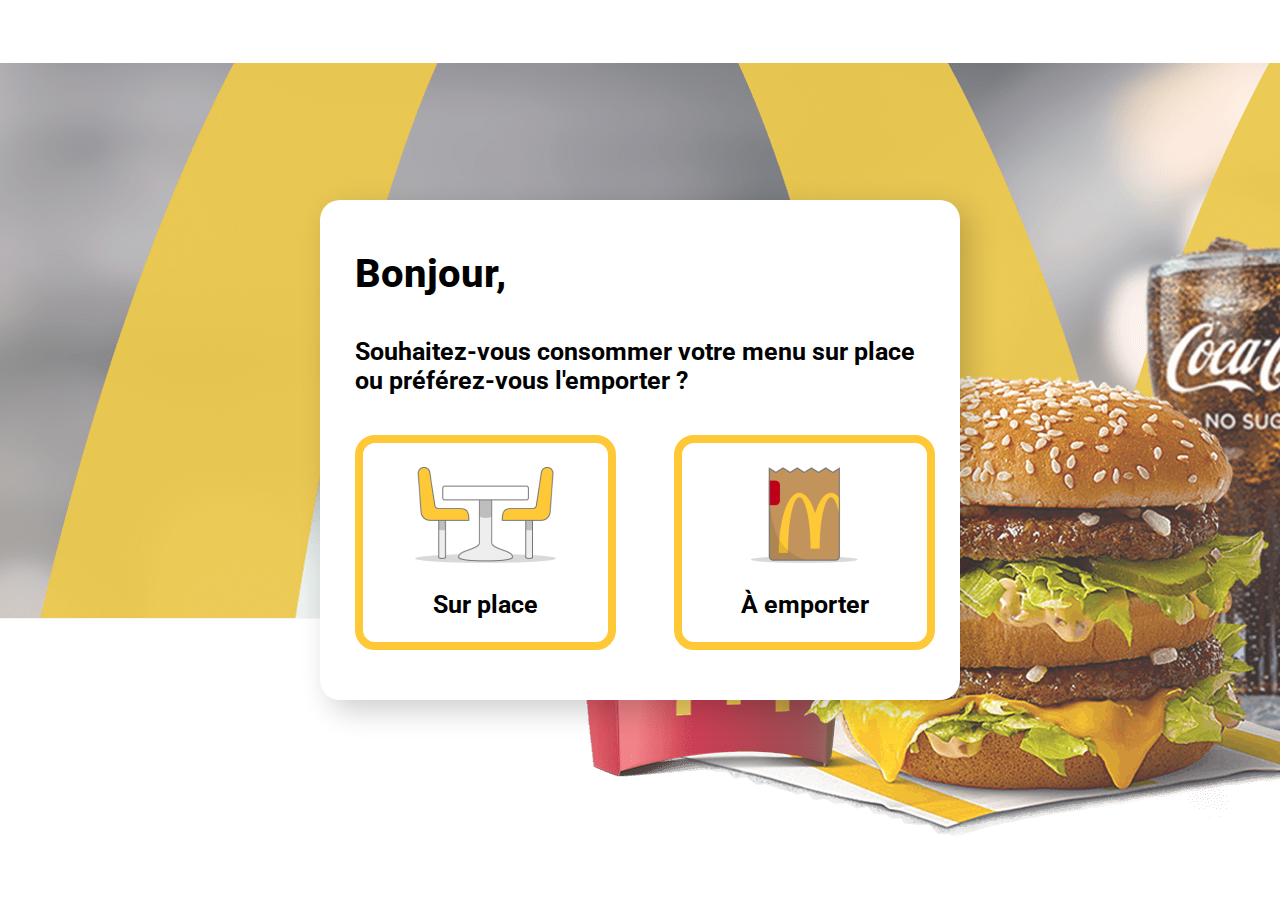
<file: index.html>
<!DOCTYPE html>
<html lang="fr">

<head>
    <meta charset="UTF-8">
    <meta name="viewport" content="width=device-width, initial-scale=1.0">
    <title>Accueil Wacdo</title>
    <link rel="stylesheet" href="CSS/style.css">

    <link rel="preconnect" href="https://fonts.googleapis.com">
    <link rel="preconnect" href="https://fonts.gstatic.com" crossorigin>
    <link
        href="https://fonts.googleapis.com/css2?family=Momo+Trust+Display&family=Roboto:ital,wght@0,100..900;1,100..900&display=swap"
        rel="stylesheet">
    

    <script>
        document.addEventListener("DOMContentLoaded", () => {
            const surPlaceClic = document.querySelector(".bonjour_item_3 a:first-child")
            const aEmporterClic = document.querySelector(".bonjour_item_3 a:last-child")
            
            surPlaceClic.addEventListener("click", () => {
                localStorage.setItem("SPouAEstorage", "Sur place")
            })

            aEmporterClic.addEventListener("click", () => {
                localStorage.setItem("SPouAEstorage", "À emporter")
            })
        })
    </script>


</head>

<body>
    <main class="banner">

        <img class="banner_img" src="ASSETS/images/mc_landing_banner.png" alt="bannière Wacdo">

        <section class="bonjour_container">
            <h1 class="bonjour_item_1">Bonjour,</h1>
            <p class="bonjour_item_2">Souhaitez-vous consommer votre menu sur place <br> ou préférez-vous l'emporter ?
            </p>


            <div class="bonjour_item_3">
                <a class="surplace_aemporter_item" href="choix.html">
                    <img class="table_chaise_img" src="ASSETS/images/illustration-sur-place.png"
                        alt="illustration Wacdo commander sur place">
                    <p class="surplace_txt">Sur place</p>
                </a>

                <a class="surplace_aemporter_item" href="choix.html">
                    <img class="sachet_img" src="ASSETS/images/illustration-a-emporter.png"
                        alt="illustration Wacdo commander à emporter">
                    <p class="aemporter_txt">À emporter</p>
                </a>
            </div>
        </section>
    </main>


</body>

</html>
</file>
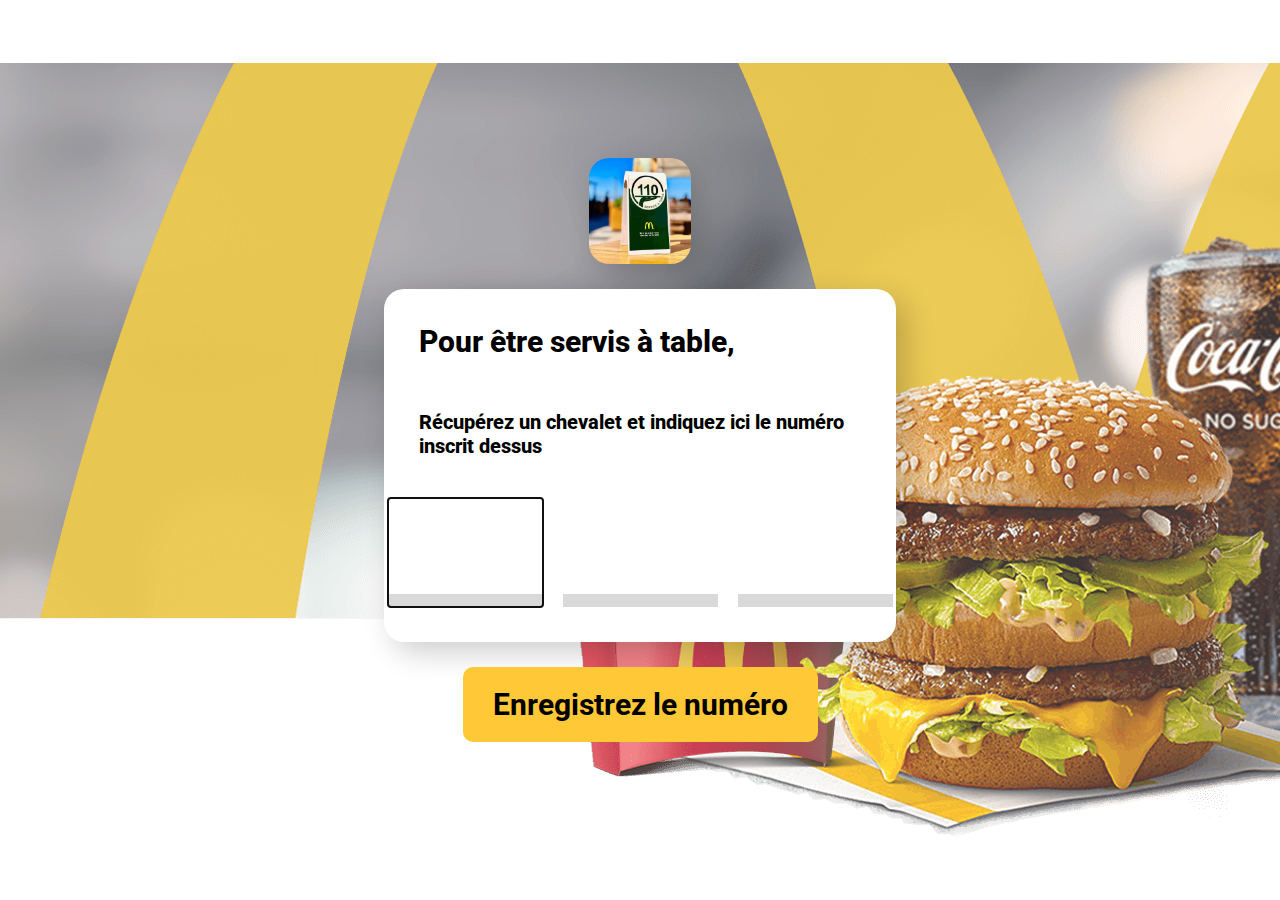
<file: chevalet.html>
<!DOCTYPE html>
<html lang="fr">

<head>
    <meta charset="UTF-8">
    <meta name="viewport" content="width=device-width, initial-scale=1.0">
    <title>Numéro de chevalet</title>
    <link rel="stylesheet" href="CSS/style.css">
    <link rel="stylesheet" href="CSS/style3.css">

    <link rel="preconnect" href="https://fonts.googleapis.com">
    <link rel="preconnect" href="https://fonts.gstatic.com" crossorigin>
    <link
        href="https://fonts.googleapis.com/css2?family=Momo+Trust+Display&family=Roboto:ital,wght@0,100..900;1,100..900&display=swap"
        rel="stylesheet">
        
        
        
    <script defer>
        document.addEventListener("DOMContentLoaded", () => {
            const firstNumber = document.getElementById("first_number")
            const secondNumber = document.getElementById("second_number")
            const thirdNumber = document.getElementById("third_number")
            const save = document.getElementById("enregistrer")
            
            firstNumber.oninput = () => {
                firstNumber.value = firstNumber.value.replace(/\D/, "")

                if (firstNumber.value.length === 1) {
                    secondNumber.focus()
                }    
            }
            
            secondNumber.oninput = () => {
                secondNumber.value = secondNumber.value.replace(/\D/, "")

                if (secondNumber.value.length === 1) {
                    thirdNumber.focus()
                }
            }
                
            thirdNumber.oninput = () => {
                thirdNumber.value = thirdNumber.value.replace(/\D/, "")

                if (thirdNumber.value.length === 1) {
                    save.focus()
                }
            }
            
            
            document.getElementById("chevalet").addEventListener("submit", (e) => {
                e.preventDefault()
                window.location.href = "merci.html"
            })
            
        })
    </script>    
</head>


<body>
    <main class="banner">
        <img class="banner_img" src="ASSETS/images/mc_landing_banner.png" alt="bannière Wacdo">

        <section class="first_container">
            <img src="ASSETS/images/chevalet_wacdo.png" alt="Chevalet Wacdo">
            <div class="chevalet_container">
                <h1>Pour être servis à table,</h1><br>
                <p>Récupérez un chevalet et indiquez ici le numéro inscrit dessus</p>

                <form class="formulaire" id="chevalet" method="get" action="#">
                    <label for="first_number" class="label">Premier chiffre</label>
                    <input type="text" value="" name="first_number" id="first_number" inputmode="numeric" pattern="[0-9]"
                        maxlength="1" size="1"
                        required autofocus>

                    <label for="second_number" class="label">Deuxième chiffre</label>
                    <input type="text" value="" name="second_number" id="second_number" inputmode="numeric" pattern="[0-9]"
                        maxlength="1" size="1"
                        required>

                    <label for="third_number" class="label">Troisième chiffre</label>
                    <input type="text" value="" name="third_number" id="third_number" inputmode="numeric" pattern="[0-9]"
                        maxlength="1" size="1"
                        required>
                </form>
            </div>

            <label for="enregistrer" class="label">Enregistrer le numéro</label>
            <input class="boutton" form="chevalet" id="enregistrer" name="enregistrer" type="submit"
                    value="Enregistrez le numéro">
        </section>
    </main>


</body>

</html>
</file>
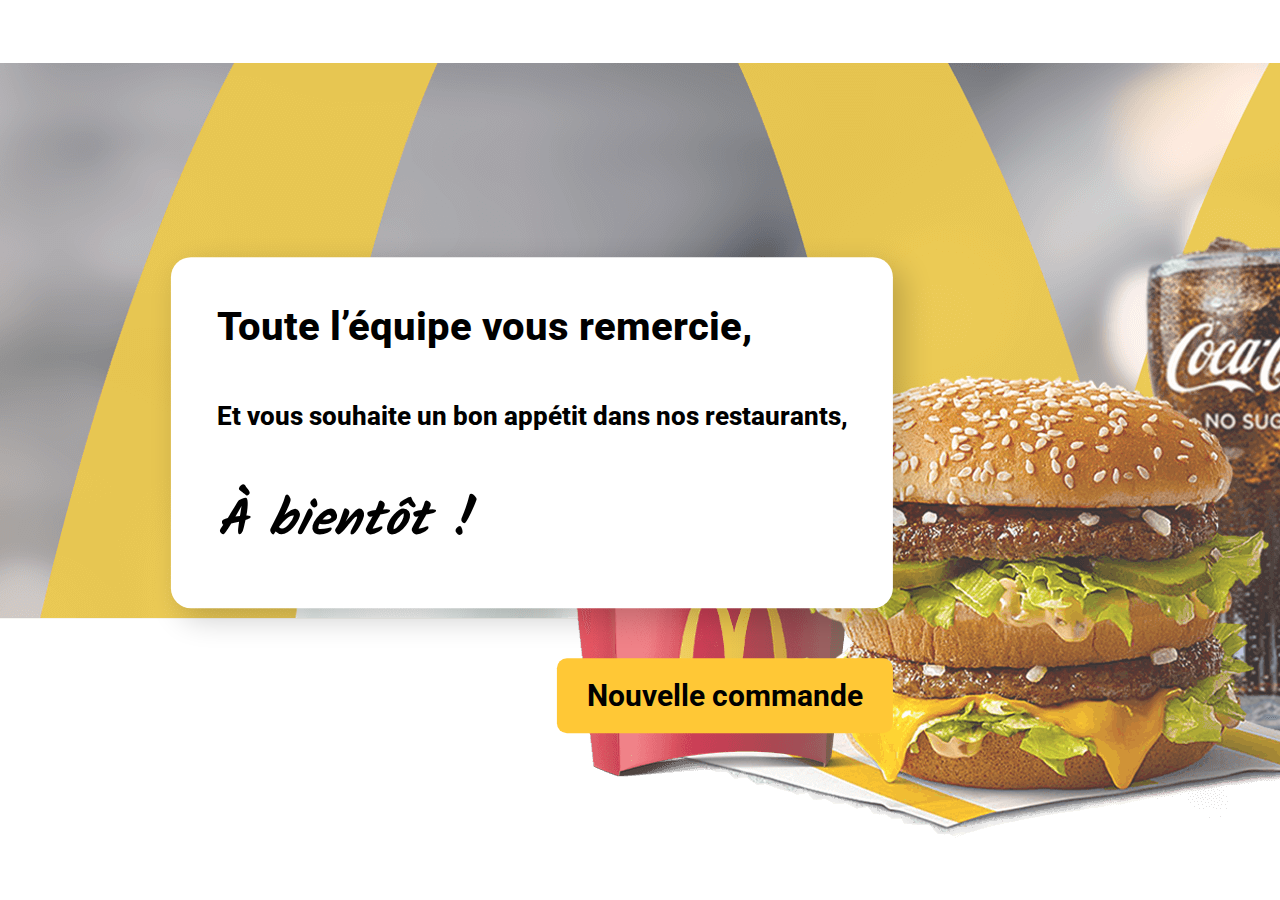
<file: merci.html>
<!DOCTYPE html>
<html lang="fr">

<head>
    <meta charset="UTF-8">
    <meta name="viewport" content="width=device-width, initial-scale=1.0">
    <title>Merci !</title>
    <link rel="stylesheet" href="CSS/style.css">
    <link rel="stylesheet" href="CSS/style3.css">
    <link rel="stylesheet" href="CSS/style4.css">

    <link rel="preconnect" href="https://fonts.googleapis.com">
    <link rel="preconnect" href="https://fonts.gstatic.com" crossorigin>
    <link
        href="https://fonts.googleapis.com/css2?family=Momo+Trust+Display&family=Roboto:ital,wght@0,100..900;1,100..900&display=swap"
        rel="stylesheet">
    <link rel="preconnect" href="https://fonts.googleapis.com">
    <link rel="preconnect" href="https://fonts.gstatic.com" crossorigin>
    <link
        href="https://fonts.googleapis.com/css2?family=Kalam:wght@300;400;700&family=Manrope:wght@200..800&family=Montserrat:ital,wght@0,100..900;1,100..900&display=swap"
        rel="stylesheet">
</head>


<body>
    <main class="banner">
        <img class="banner_img" src="ASSETS/images/mc_landing_banner.png" alt="bannière Wacdo">

        <section class="texte_bouton_container">
            <div class="merci">
                <h1>Toute l’équipe vous remercie,</h1>
                <p>Et vous souhaite un bon appétit dans nos restaurants,</p>
                <p class="a_bientot">À bientôt !</p>
            </div>
        
            <a href="index.html" class="boutton">Nouvelle commande</a>
        </section>
    </main>


</body>

</html>
</file>
<file: CSS/style.css>
* {
    box-sizing: border-box;
}

html {
    font-size: 10px;
}


body {
    width: 100%;
    margin: auto;
}

.banner {
    width: 100%;
    height: 100dvh;
    overflow: hidden;
    display: flex;
    justify-content: center;
    align-items: center;
}

.banner_img {
    width: auto;
    object-fit: cover;
    opacity: 80%;
 }

.bonjour_container {
    max-width: 750px;
    max-height: 500px;
    width: 50%;
    height: 70%;
    position: absolute;
    margin: auto;
    background-color: white; 
    border-radius: 20px;
    padding: 30px;
    display: flex;
    justify-content: center;
    flex-direction: column;
    box-shadow: 10px 10px 30px rgba(0, 0, 0, 0.2);
    font-family: "Roboto", sans-serif;
}

.bonjour_item_1, .bonjour_item_2, .bonjour_item_3 {
    margin: 20px 5px 20px 5px;
}

.bonjour_item_1 {
    font-size: 4rem;
    font-weight: 800;
}

.bonjour_item_2 {
    font-size: 2.5rem;
    font-weight: 700;
}

.bonjour_item_3 {
    width: 100%;
    height: 100%;
    font-size: 2.5rem;
    font-weight: 700;
    justify-content: space-between;
    display: flex;
    flex-direction: row;
}


.surplace_aemporter_item {
    width: 45%;
    height: 100%;
    padding: 10px 0 10px 0;
    display: flex;
    flex-direction: column;
    justify-content: space-around;
    align-items: center;
    border: solid 8px rgb(255, 200, 54);
    border-radius: 20px;
    color: black;
    text-decoration: none;
    transition: transform 0.3s, box-shadow 0.3s, filter 0.3s;
}

.surplace_aemporter_item:hover {
    transform: scale(1.1); 
    box-shadow: 0 10px 20px rgba(0, 0, 0, 0.3);
    filter: brightness(1.1);
}

.surplace_aemporter_item:active {
    transform: scale(0.9); 
}


.aemporter_txt {
    margin: 0;
}

.surplace_txt {
    margin: 0;
}

/* BREAKPOINT 1 */
@media screen and (max-width: 980px) {
    /* .banner_img {
        top: 50%;
        left: 50%;
        transform: translate(-40%, -20%);
    } */

    .bonjour_container {
        width: 60%;
        height: 90%;
        padding: 20px;
    }

    .bonjour_item_1, .bonjour_item_2, .bonjour_item_3 {
    margin: 10px 0 10px 0;
    }


    .surplace_aemporter_item {
        width: 40%;
        height: 80%;
    }

   .table_chaise_img, .sachet_img {
        height: 50%;
    }
 
    .bonjour_item_1 {
        font-size: 3rem;
        text-align: center;
    }
    
    .bonjour_item_2, .bonjour_item_3 {
        font-size: 2.2rem;
        text-align: center;
    }
}

/* BREAKPOINT 2 */
@media screen and (max-width: 750px) {
    /* .banner_img {
        top: 50%;
        left: 50%;
        transform: translate(-50%, -20%);
    } */

    .bonjour_container {
        width: 80%;
        height: 80%;
    }


    .bonjour_item_1 {
        font-size: 2.5rem;
    }

    .bonjour_item_1, .bonjour_item_2, .bonjour_item_3 {
        margin: 0.8rem 0 0.8rem 0;
    }
    
    .bonjour_item_2, .bonjour_item_3 {
        font-size: 1.8rem;
    }
}

/* BREAKPOINT 3 */
@media screen and (max-width: 615px) {
    /* .banner_img {
        top: 50%;
        left: 50%;
        transform: translate(-50%, -20%);
    } */


    .bonjour_item_1 {
        font-size: 2.5rem;
    }
    
    .bonjour_item_2, .bonjour_item_3 {
        font-size: 1.8rem;
    }

    .bonjour_item_3 {
        justify-content: space-around;
    }

    .surplace_aemporter_item {
    border: solid 5px rgb(255, 200, 54);
    }

    .bonjour_container {
        padding: 10px;
        width: 90%;
        height: 50%;
    }
}


@media screen and (max-height: 500px){
    html {
        font-size: 8px;
    }
}

/* BREAKPOINT 4 */
@media screen and (max-width: 470px) {

    html {
    font-size: 8px;
}

    .banner_img {
        height: 100%;
    }

        .bonjour_item_3 {
        justify-content: space-between;
    }

    .table_chaise_img, .sachet_img {
        height: 40%;
    }
}
</file>
<file: CSS/style3.css>
* {
    box-sizing: border-box;
}

html {
    font-size: 10px;
}

/**** CHEVALET ****/

.first_container {
    width: 40%;
    height: auto;
    position: absolute;
    font-family: "Roboto", sans-serif;
    display: flex;
    flex-direction: column;
    justify-content: space-between;
    align-items: center;
    /* margin: 2.5rem; */
}

.first_container img {
    width: 20%;
    box-shadow: 10px 10px 30px rgba(0, 0, 0, 0.2);
    border-radius: 20px;
    opacity: 1;
}

.chevalet_container {
    width: 100%;
    height: auto;
    background-color: white; 
    border-radius: 20px;
    padding: 2.5rem;
    margin: 2.5rem;
    display: flex;
    flex-direction: column;
    justify-content: space-around;
    box-shadow: 10px 10px 30px rgba(0, 0, 0, 0.2);
}

.chevalet_container h1 {
    font-size: 3rem;
    font-weight: 800;
    margin: 1rem;
}

.chevalet_container p {
    font-size: 2rem;
    font-weight: 800;
    padding: 1rem;
}



.formulaire {
    width: 100%;
    text-align: center;
    display: flex;
    justify-content: center;
    /* margin: 2rem; */
}

.formulaire input {
    border: none;
    border-bottom: solid 13px rgb(217, 217, 217);
    font-family: "Roboto", sans-serif;
    font-size: 8rem;
    font-weight: 800;
    text-align: center;
    margin: 1rem;
}

.boutton {
    width: auto;
    background-color: rgb(255, 200, 54);
    border: none;
    border-radius: 10px;
    font-family: "Roboto", sans-serif;
    color: black;
    text-decoration: none;
    font-size: 3rem;
    font-weight: 700;
    padding: 2rem 3rem; 
}

.boutton:active {
    scale: 0.9;
}


.label {
  position: absolute;
  width: 1px;
  height: 1px;
  padding: 0;
  margin: -1px;
  overflow: hidden;
  clip: rect(0, 0, 0, 0);
  white-space: nowrap;
  border: 0;
}


/* BREAKPOINT 1 */
@media screen and (max-width: 1000px) {
    .first_container {
        width: 60%;
        height: auto;
        justify-content: center;
    }

    .first_container img, .chevalet_container, .boutton {
        height: auto;
    }
}


/* BREAKPOINT 4 */
@media screen and (max-width: 700px) {
    .first_container {
        width: 90%;
        height: auto;
        justify-content: center;
        align-items: center;
    }

    .chevalet_container {
        width: 80%;
        height: auto;
        justify-content: center;
    }
        
    
    .formulaire input {
        font-size: 4rem;
        border-bottom: solid 7px rgb(217, 217, 217);
        margin: 0.5rem;
    }

    .boutton {
        height: auto;
        font-size: 2rem;
    }
}


@media screen and (max-width:550px) {
    html {
        font-size: 8px;
    }

    .chevalet_container {
        height: 50%;
    }
}

@media screen and (max-width:450px) {
    .chevalet_container {
        align-items: center;

    }

    .chevalet_container h1 {
    font-size: 3rem;
    font-weight: 800;
    margin: auto;
}

.chevalet_container p {
    font-size: 2rem;
    font-weight: 800;
}


    .formulaire input {
        font-size: 4rem;
    }
}

@media screen and (max-width: 1200px) and (orientation: landscape) {
        html {
        font-size: 9px; /* On réduit un peu pour rentrer plus de contenu */
    }

        .first_container {
        width: 50%;
        height: auto; 
        margin: 2rem auto;
    }

        .chevalet_container {
        height: auto; 
        padding: 2rem;
        margin: 1rem;
    }

    .chevalet_container h1, .chevalet_container p {
        margin: auto;
    }

    .formulaire input {
        font-size: 4rem;
    }

    .boutton {
        padding: 1.5rem 2rem;
    }
}


@media screen and (max-width: 1000px) and (orientation: landscape) {
    html {
        font-size: 8px; /* On réduit un peu pour rentrer plus de contenu */
    }

    .first_container {
        width: 60%;
        height: auto; 
        margin: 2rem auto;
    }

    .chevalet_container {
        height: auto; 
        padding: 2rem;
        margin: 1rem;
    }

    .chevalet_container h1, .chevalet_container p {
        margin: auto;
    }

    .formulaire input {
        font-size: 4rem;
    }

    .boutton {
        padding: 1.5rem 2rem;
    }
}
</file>
<file: CSS/style4.css>
* {
    box-sizing: border-box;
}



/**** MERCI ****/

.texte_bouton_container {
    top: 50%;
    left: 40%;
    transform: translate(-50%, -50%);
    position: absolute;
    font-family: "Roboto", sans-serif;
    display: flex;
    flex-direction: column;
    justify-content: center;
    align-items: flex-end;
    margin: 2rem;
}

.merci {
    width: 100%;
    background-color: white; 
    border-radius: 20px;
    margin: 5rem 0 5rem 0;
    padding: 2rem;
    display: flex;
    flex-direction: column;
    justify-content: center;
    box-shadow: 10px 10px 30px rgba(0, 0, 0, 0.2);
}

h1 {
    font-size: clamp(19px, 4vw, 40px);
    font-weight: 800;
}

h1 + p {
    font-size: clamp(14px, 3vw, 26px);
    font-weight: 800;
}

.a_bientot {
    font-size: clamp(20px, 5vw, 50px);
    font-weight: 600;
    font-family: kalam;
    font-style: italic;
}

h1, p {
    margin: 2vw;
}



/**** style bouton sur style3.css ****/




/* BREAKPOINT 1 */
@media screen and (max-width: 980px) {
    .texte_bouton_container {
        align-items: center;
}
}
    /* BREAKPOINT 2 */
@media screen and (max-width: 750px) {
h1 {
    font-size: 2.5rem;
}

h1 + p {
    font-size: 2rem;
}

.a_bientot {
    font-size: 3rem;
}

}

/* BREAKPOINT 3 */
@media screen and (max-width: 615px) {
    .texte_bouton_container {
        width: 100%;
        height: auto;
    }

    .merci {
        width: 70%;
        height: auto;
    }
}
</file>
